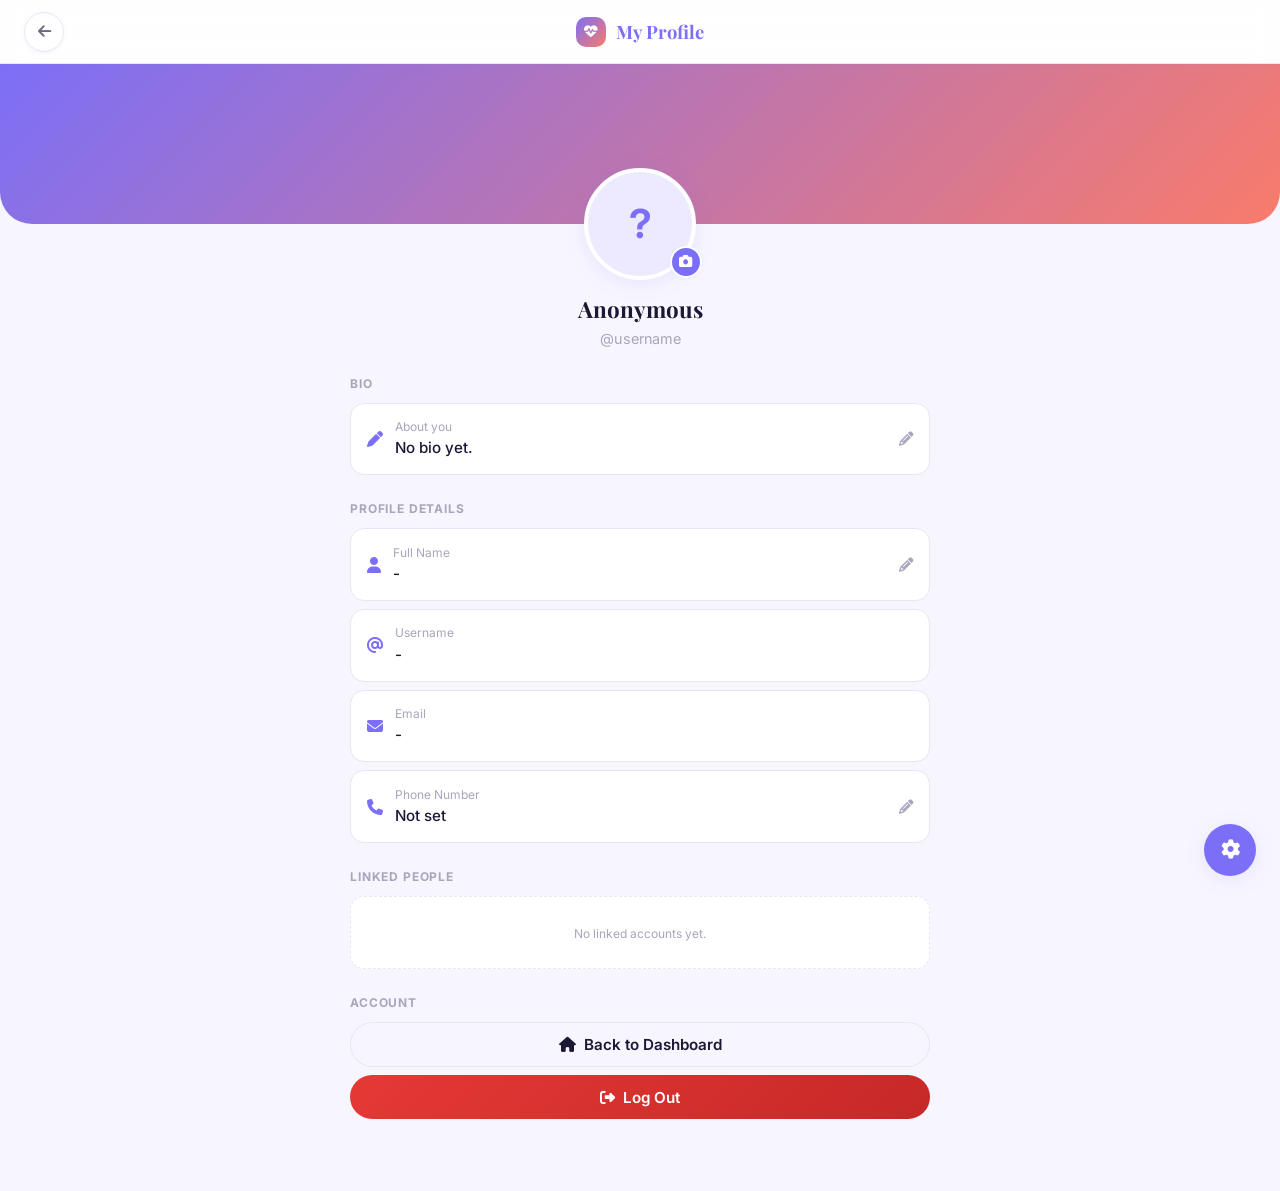
<file: profile.html>
<!DOCTYPE html>
<html lang="en">
<head>
  <meta charset="UTF-8" />
  <meta name="viewport" content="width=device-width, initial-scale=1.0" />
  <title>FeelShare — My Profile</title>
  <link rel="stylesheet" href="style.css" />
  <link rel="stylesheet" href="https://cdnjs.cloudflare.com/ajax/libs/font-awesome/6.5.0/css/all.min.css" />
</head>
<body>
  <div class="profile-page">

    <!-- Navbar -->
    <nav class="navbar">
      <button class="btn btn-icon" onclick="history.back()" title="Back to Dashboard">
        <i class="fa-solid fa-arrow-left"></i>
      </button>
      <div class="brand" style="font-size:1.15rem;">
        <div class="brand-icon" style="width:30px;height:30px;font-size:0.85rem;"><i class="fa-solid fa-heart-pulse"></i></div>
        My Profile
      </div>
      <div style="width:40px;"></div>
    </nav>

    <!-- Cover -->
    <div class="profile-cover"></div>

    <!-- Body -->
    <div class="profile-body">

      <!-- Avatar -->
      <div class="profile-avatar-wrap">
        <div class="profile-avatar" id="profileAvatarDisplay">
          <span id="profileInitial">?</span>
        </div>
        <label class="profile-edit-avatar" for="avatarUpload" title="Change photo">
          <i class="fa-solid fa-camera"></i>
        </label>
        <input type="file" id="avatarUpload" accept="image/*" style="display:none;" />
      </div>

      <div class="profile-name"><h2 id="displayName">Loading...</h2></div>
      <div class="profile-username" id="displayUsername">@username</div>

      <!-- Bio -->
      <div class="profile-section">
        <div class="profile-section-label">Bio</div>
        <div class="profile-field">
          <i class="fa-solid fa-pen field-icon"></i>
          <div class="field-content">
            <div class="field-label">About you</div>
            <div class="field-value" id="displayBio">No bio yet.</div>
          </div>
          <button class="field-edit" onclick="openEditModal('bio')"><i class="fa-solid fa-pencil"></i></button>
        </div>
      </div>

      <!-- Details -->
      <div class="profile-section">
        <div class="profile-section-label">Profile Details</div>
        <div class="profile-field">
          <i class="fa-solid fa-user field-icon"></i>
          <div class="field-content">
            <div class="field-label">Full Name</div>
            <div class="field-value" id="displayFullName">-</div>
          </div>
          <button class="field-edit" onclick="openEditModal('name')"><i class="fa-solid fa-pencil"></i></button>
        </div>
        <div class="profile-field">
          <i class="fa-solid fa-at field-icon"></i>
          <div class="field-content">
            <div class="field-label">Username</div>
            <div class="field-value" id="displayUsernameField">-</div>
          </div>
        </div>
        <div class="profile-field">
          <i class="fa-solid fa-envelope field-icon"></i>
          <div class="field-content">
            <div class="field-label">Email</div>
            <div class="field-value" id="displayEmail">-</div>
          </div>
        </div>
        <div class="profile-field">
          <i class="fa-solid fa-phone field-icon"></i>
          <div class="field-content">
            <div class="field-label">Phone Number</div>
            <div class="field-value" id="displayPhone">Not set</div>
          </div>
          <button class="field-edit" onclick="openEditModal('phone')"><i class="fa-solid fa-pencil"></i></button>
        </div>
      </div>

      <!-- Linked Accounts -->
      <div class="profile-section">
        <div class="profile-section-label">Linked People</div>
        <div id="profileLinkedList">
          <div class="empty-linked"><small>No linked accounts yet.</small></div>
        </div>
      </div>

      <!-- Danger Zone -->
      <div class="profile-section">
        <div class="profile-section-label">Account</div>
        <button class="btn btn-outline btn-full" onclick="window.location.href='dashboard.html'" style="margin-bottom:0.5rem;">
          <i class="fa-solid fa-house"></i> Back to Dashboard
        </button>
        <button class="btn btn-danger btn-full" id="logoutBtn">
          <i class="fa-solid fa-right-from-bracket"></i> Log Out
        </button>
      </div>

    </div>
  </div>

  <!-- Settings FAB -->
  <button class="profile-settings-btn" id="settingsBtn" title="Settings">
    <i class="fa-solid fa-gear"></i>
  </button>

  <!-- ==================== MODALS ==================== -->

  <!-- Edit Field Modal -->
  <div class="modal-overlay" id="editFieldModal">
    <div class="modal">
      <div class="modal-header">
        <span class="modal-title" id="editFieldTitle">Edit</span>
        <button class="modal-close" onclick="closeModal('editFieldModal')"><i class="fa-solid fa-xmark"></i></button>
      </div>
      <div id="editFieldContent"></div>
      <div class="modal-footer">
        <button class="btn btn-outline btn-sm" onclick="closeModal('editFieldModal')">Cancel</button>
        <button class="btn btn-primary btn-sm" id="saveFieldBtn">Save</button>
      </div>
    </div>
  </div>

  <!-- Settings Modal -->
  <div class="modal-overlay" id="settingsModal">
    <div class="modal">
      <div class="modal-header">
        <span class="modal-title">⚙️ Settings</span>
        <button class="modal-close" onclick="closeModal('settingsModal')"><i class="fa-solid fa-xmark"></i></button>
      </div>
      <p class="text-sm mb-2" style="color:var(--text-secondary);">Change your PIN. Ilagay muna ang iyong kasalukuyang PIN.</p>

      <div class="form-group">
        <label>Current PIN</label>
        <div class="pin-inputs" id="currentPinInputs">
          <input type="password" class="pin-input" maxlength="1" inputmode="numeric" data-curr-pin="0" />
          <input type="password" class="pin-input" maxlength="1" inputmode="numeric" data-curr-pin="1" />
          <input type="password" class="pin-input" maxlength="1" inputmode="numeric" data-curr-pin="2" />
          <input type="password" class="pin-input" maxlength="1" inputmode="numeric" data-curr-pin="3" />
        </div>
      </div>
      <div class="form-group">
        <label>New PIN</label>
        <div class="pin-inputs">
          <input type="password" class="pin-input" maxlength="1" inputmode="numeric" data-new-pin="0" />
          <input type="password" class="pin-input" maxlength="1" inputmode="numeric" data-new-pin="1" />
          <input type="password" class="pin-input" maxlength="1" inputmode="numeric" data-new-pin="2" />
          <input type="password" class="pin-input" maxlength="1" inputmode="numeric" data-new-pin="3" />
        </div>
      </div>
      <div class="form-group">
        <label>Confirm New PIN</label>
        <div class="pin-inputs">
          <input type="password" class="pin-input" maxlength="1" inputmode="numeric" data-new-pin-confirm="0" />
          <input type="password" class="pin-input" maxlength="1" inputmode="numeric" data-new-pin-confirm="1" />
          <input type="password" class="pin-input" maxlength="1" inputmode="numeric" data-new-pin-confirm="2" />
          <input type="password" class="pin-input" maxlength="1" inputmode="numeric" data-new-pin-confirm="3" />
        </div>
      </div>

      <div class="modal-footer">
        <button class="btn btn-outline btn-sm" onclick="closeModal('settingsModal')">Cancel</button>
        <button class="btn btn-primary btn-sm" id="changePinBtn">Change PIN</button>
      </div>
    </div>
  </div>

  <!-- Toast -->
  <div class="toast-container" id="toastContainer"></div>

  <script type="module" src="profile.js"></script>
  <script>
    function closeModal(id) { document.getElementById(id).classList.remove('active'); }
    function openModal(id)  { document.getElementById(id).classList.add('active'); }

    // Setup PIN inputs
    ['data-curr-pin','data-new-pin','data-new-pin-confirm'].forEach(attr => {
      const inputs = document.querySelectorAll(`[${attr}]`);
      inputs.forEach((input, i) => {
        input.addEventListener('input', () => {
          input.value = input.value.replace(/[^0-9]/g,'');
          if (input.value && i < inputs.length - 1) inputs[i+1].focus();
          input.classList.toggle('filled', !!input.value);
        });
        input.addEventListener('keydown', (e) => {
          if (e.key === 'Backspace' && !input.value && i > 0) inputs[i-1].focus();
        });
      });
    });

    document.getElementById('settingsBtn').addEventListener('click', () => openModal('settingsModal'));
  </script>
</body>
</html>
</file>
<file: style.css>
/* ============================================================
   FEELSHARE — Global Styles
   ============================================================ */

@import url('https://fonts.googleapis.com/css2?family=Inter:wght@300;400;500;600;700&family=Playfair+Display:wght@600;700&display=swap');

/* === VARIABLES === */
:root {
  --primary: #7C6FF7;
  --primary-dark: #5A52D5;
  --primary-light: #EDE9FF;
  --accent: #F97B6B;
  --accent-light: #FEF0EE;
  --success: #4CAF7D;
  --success-light: #E8F5EE;
  --warning: #F5A623;
  --danger: #E53935;
  --danger-light: #FFEBEE;

  --bg: #F7F6FF;
  --bg-card: #FFFFFF;
  --bg-dark: #1A1833;

  --text-primary: #1A1833;
  --text-secondary: #6B6880;
  --text-muted: #A8A5BC;
  --border: #E8E6F0;
  --border-focus: #7C6FF7;

  --shadow-sm: 0 1px 4px rgba(124,111,247,0.08);
  --shadow-md: 0 4px 20px rgba(124,111,247,0.13);
  --shadow-lg: 0 8px 40px rgba(124,111,247,0.18);
  --shadow-card: 0 2px 16px rgba(26,24,51,0.07);

  --radius-sm: 8px;
  --radius-md: 14px;
  --radius-lg: 22px;
  --radius-xl: 32px;
  --radius-full: 9999px;

  --font-display: 'Playfair Display', serif;
  --font-body: 'Inter', sans-serif;

  --transition: all 0.22s cubic-bezier(0.4,0,0.2,1);
}

/* === RESET === */
*, *::before, *::after { box-sizing: border-box; margin: 0; padding: 0; }

html { font-size: 16px; scroll-behavior: smooth; }

body {
  font-family: var(--font-body);
  background: var(--bg);
  color: var(--text-primary);
  min-height: 100vh;
  line-height: 1.6;
  -webkit-font-smoothing: antialiased;
}

/* === TYPOGRAPHY === */
h1, h2, h3 { font-family: var(--font-display); line-height: 1.2; }
h1 { font-size: 2rem; }
h2 { font-size: 1.5rem; }
h3 { font-size: 1.15rem; }
p { color: var(--text-secondary); }
a { color: var(--primary); text-decoration: none; transition: var(--transition); }
a:hover { color: var(--primary-dark); }

/* === LAYOUT === */
.container { max-width: 480px; margin: 0 auto; padding: 0 1.25rem; }
.container-lg { max-width: 900px; margin: 0 auto; padding: 0 1.25rem; }

/* === BRAND LOGO === */
.brand {
  display: flex;
  align-items: center;
  gap: 0.6rem;
  font-family: var(--font-display);
  font-size: 1.5rem;
  color: var(--primary);
  font-weight: 700;
}
.brand-icon {
  width: 38px; height: 38px;
  background: linear-gradient(135deg, var(--primary), var(--accent));
  border-radius: 10px;
  display: flex; align-items: center; justify-content: center;
  color: #fff;
  font-size: 1.1rem;
}

/* === CARDS === */
.card {
  background: var(--bg-card);
  border-radius: var(--radius-lg);
  box-shadow: var(--shadow-card);
  border: 1px solid var(--border);
  padding: 2rem;
}
.card-sm { padding: 1.25rem; border-radius: var(--radius-md); }

/* === FORM ELEMENTS === */
.form-group { margin-bottom: 1.1rem; }
.form-group label {
  display: block;
  font-size: 0.82rem;
  font-weight: 600;
  color: var(--text-primary);
  margin-bottom: 0.38rem;
  letter-spacing: 0.02em;
  text-transform: uppercase;
}
.form-control {
  width: 100%;
  padding: 0.75rem 1rem;
  border: 1.5px solid var(--border);
  border-radius: var(--radius-sm);
  font-family: var(--font-body);
  font-size: 0.95rem;
  color: var(--text-primary);
  background: #fff;
  transition: var(--transition);
  outline: none;
}
.form-control:focus {
  border-color: var(--border-focus);
  box-shadow: 0 0 0 3px rgba(124,111,247,0.13);
}
.form-control::placeholder { color: var(--text-muted); }
.form-control.error { border-color: var(--danger); }

.input-icon-wrap { position: relative; }
.input-icon-wrap .form-control { padding-left: 2.6rem; }
.input-icon-wrap .icon {
  position: absolute;
  left: 0.85rem;
  top: 50%; transform: translateY(-50%);
  color: var(--text-muted);
  font-size: 1rem;
  pointer-events: none;
}
.input-icon-wrap .toggle-pw {
  position: absolute;
  right: 0.85rem;
  top: 50%; transform: translateY(-50%);
  background: none; border: none; cursor: pointer;
  color: var(--text-muted);
  font-size: 1rem;
  transition: var(--transition);
}
.input-icon-wrap .toggle-pw:hover { color: var(--primary); }

/* PIN Input */
.pin-inputs { display: flex; gap: 0.6rem; justify-content: center; margin: 0.5rem 0 1.2rem; }
.pin-input {
  width: 52px; height: 60px;
  text-align: center;
  font-size: 1.4rem;
  font-weight: 700;
  border: 1.5px solid var(--border);
  border-radius: var(--radius-sm);
  outline: none;
  transition: var(--transition);
  background: #fff;
  color: var(--primary);
  letter-spacing: 0.1em;
}
.pin-input:focus {
  border-color: var(--primary);
  box-shadow: 0 0 0 3px rgba(124,111,247,0.13);
}
.pin-input.filled { border-color: var(--primary); background: var(--primary-light); }

/* === BUTTONS === */
.btn {
  display: inline-flex;
  align-items: center;
  justify-content: center;
  gap: 0.5rem;
  padding: 0.78rem 1.5rem;
  border-radius: var(--radius-full);
  font-family: var(--font-body);
  font-size: 0.95rem;
  font-weight: 600;
  border: none;
  cursor: pointer;
  transition: var(--transition);
  text-decoration: none;
  user-select: none;
}
.btn:active { transform: scale(0.97); }

.btn-primary {
  background: linear-gradient(135deg, var(--primary), var(--primary-dark));
  color: #fff;
  box-shadow: 0 4px 14px rgba(124,111,247,0.35);
}
.btn-primary:hover { box-shadow: 0 6px 22px rgba(124,111,247,0.45); transform: translateY(-1px); }

.btn-outline {
  background: transparent;
  border: 1.5px solid var(--border);
  color: var(--text-primary);
}
.btn-outline:hover { border-color: var(--primary); color: var(--primary); background: var(--primary-light); }

.btn-google {
  background: #fff;
  border: 1.5px solid var(--border);
  color: var(--text-primary);
  box-shadow: var(--shadow-sm);
}
.btn-google:hover { box-shadow: var(--shadow-md); border-color: #CBD5E1; }
.btn-google img { width: 20px; height: 20px; }

.btn-danger {
  background: linear-gradient(135deg, #E53935, #C62828);
  color: #fff;
}
.btn-danger:hover { box-shadow: 0 4px 14px rgba(229,57,53,0.35); transform: translateY(-1px); }

.btn-accent {
  background: linear-gradient(135deg, var(--accent), #E8614D);
  color: #fff;
  box-shadow: 0 4px 14px rgba(249,123,107,0.3);
}
.btn-accent:hover { box-shadow: 0 6px 22px rgba(249,123,107,0.4); transform: translateY(-1px); }

.btn-full { width: 100%; }
.btn-sm { padding: 0.5rem 1rem; font-size: 0.85rem; }
.btn-icon {
  width: 40px; height: 40px;
  padding: 0;
  border-radius: var(--radius-full);
  background: var(--bg-card);
  border: 1.5px solid var(--border);
  color: var(--text-secondary);
  box-shadow: var(--shadow-sm);
}
.btn-icon:hover { border-color: var(--primary); color: var(--primary); background: var(--primary-light); }
.btn-icon.active { background: var(--primary); border-color: var(--primary); color: #fff; }

/* === DIVIDER === */
.divider {
  display: flex; align-items: center;
  gap: 0.75rem;
  margin: 1.25rem 0;
  color: var(--text-muted);
  font-size: 0.82rem;
}
.divider::before, .divider::after {
  content: '';
  flex: 1;
  height: 1px;
  background: var(--border);
}

/* === ALERTS / TOAST === */
.toast-container {
  position: fixed;
  top: 1.25rem; right: 1.25rem;
  z-index: 9999;
  display: flex; flex-direction: column; gap: 0.6rem;
}
.toast {
  background: var(--bg-card);
  border-radius: var(--radius-md);
  box-shadow: var(--shadow-lg);
  padding: 1rem 1.25rem;
  display: flex; align-items: center; gap: 0.75rem;
  min-width: 280px; max-width: 360px;
  border-left: 4px solid var(--primary);
  animation: slideIn 0.3s ease;
  font-size: 0.9rem;
}
.toast.success { border-left-color: var(--success); }
.toast.error { border-left-color: var(--danger); }
.toast.warning { border-left-color: var(--warning); }
.toast-icon { font-size: 1.1rem; flex-shrink: 0; }
.toast-msg { color: var(--text-primary); font-weight: 500; flex: 1; }
.toast-close { background: none; border: none; cursor: pointer; color: var(--text-muted); font-size: 1rem; }
@keyframes slideIn { from { opacity:0; transform: translateX(30px); } to { opacity:1; transform: translateX(0); } }

/* === MODAL === */
.modal-overlay {
  position: fixed; inset: 0;
  background: rgba(26,24,51,0.55);
  backdrop-filter: blur(4px);
  display: flex; align-items: center; justify-content: center;
  z-index: 1000;
  opacity: 0; pointer-events: none;
  transition: var(--transition);
}
.modal-overlay.active { opacity: 1; pointer-events: all; }
.modal {
  background: var(--bg-card);
  border-radius: var(--radius-lg);
  padding: 2rem;
  max-width: 420px; width: 90%;
  box-shadow: var(--shadow-lg);
  transform: scale(0.93);
  transition: var(--transition);
}
.modal-overlay.active .modal { transform: scale(1); }
.modal-header { display: flex; justify-content: space-between; align-items: center; margin-bottom: 1.25rem; }
.modal-title { font-size: 1.15rem; font-weight: 700; }
.modal-close { background: none; border: none; cursor: pointer; color: var(--text-muted); font-size: 1.2rem; }
.modal-close:hover { color: var(--text-primary); }
.modal-footer { display: flex; gap: 0.75rem; margin-top: 1.5rem; justify-content: flex-end; }

/* === BADGE === */
.badge {
  display: inline-flex; align-items: center; justify-content: center;
  background: var(--accent);
  color: #fff;
  font-size: 0.68rem;
  font-weight: 700;
  border-radius: var(--radius-full);
  min-width: 18px; height: 18px;
  padding: 0 5px;
  line-height: 1;
}

/* === AUTH PAGES LAYOUT === */
.auth-page {
  min-height: 100vh;
  display: flex;
  align-items: center;
  justify-content: center;
  background: linear-gradient(135deg, #EDE9FF 0%, #F7F6FF 50%, #FEF0EE 100%);
  padding: 2rem 1rem;
}
.auth-blob {
  position: fixed;
  border-radius: var(--radius-full);
  filter: blur(60px);
  opacity: 0.35;
  pointer-events: none;
  z-index: 0;
}
.blob-1 { width: 350px; height: 350px; background: var(--primary); top: -80px; left: -80px; }
.blob-2 { width: 250px; height: 250px; background: var(--accent); bottom: -60px; right: -60px; }
.auth-card {
  position: relative; z-index: 1;
  width: 100%; max-width: 440px;
  background: rgba(255,255,255,0.92);
  backdrop-filter: blur(12px);
  border-radius: var(--radius-xl);
  box-shadow: var(--shadow-lg);
  border: 1px solid rgba(255,255,255,0.7);
  padding: 2.25rem;
}
.auth-header { text-align: center; margin-bottom: 1.75rem; }
.auth-header .brand { justify-content: center; margin-bottom: 1.25rem; }
.auth-header h1 { font-size: 1.6rem; color: var(--text-primary); margin-bottom: 0.35rem; }
.auth-header p { font-size: 0.9rem; color: var(--text-secondary); }

/* === DASHBOARD LAYOUT === */
.dashboard-layout {
  min-height: 100vh;
  background: var(--bg);
}

/* Top Navbar */
.navbar {
  background: rgba(255,255,255,0.9);
  backdrop-filter: blur(12px);
  border-bottom: 1px solid var(--border);
  padding: 0 1.5rem;
  height: 64px;
  display: flex;
  align-items: center;
  justify-content: space-between;
  position: sticky; top: 0; z-index: 100;
  box-shadow: var(--shadow-sm);
}
.navbar-right { display: flex; align-items: center; gap: 0.75rem; }
.notif-btn {
  position: relative;
  width: 40px; height: 40px;
  background: var(--bg);
  border: 1.5px solid var(--border);
  border-radius: var(--radius-full);
  display: flex; align-items: center; justify-content: center;
  cursor: pointer;
  color: var(--text-secondary);
  font-size: 1.05rem;
  transition: var(--transition);
}
.notif-btn:hover { border-color: var(--primary); color: var(--primary); }
.notif-btn .badge { position: absolute; top: -4px; right: -4px; }

.avatar-btn {
  width: 40px; height: 40px;
  border-radius: var(--radius-full);
  border: 2.5px solid var(--primary);
  overflow: hidden;
  cursor: pointer;
  transition: var(--transition);
  background: var(--primary-light);
  display: flex; align-items: center; justify-content: center;
  color: var(--primary);
  font-weight: 700;
  font-size: 1rem;
}
.avatar-btn img { width: 100%; height: 100%; object-fit: cover; }
.avatar-btn:hover { box-shadow: 0 0 0 3px rgba(124,111,247,0.3); }

/* Dashboard Content */
.dashboard-content {
  padding: 2rem 1.5rem;
  max-width: 860px;
  margin: 0 auto;
}
.dashboard-greeting { margin-bottom: 2rem; }
.dashboard-greeting h2 { font-size: 1.7rem; color: var(--text-primary); }
.dashboard-greeting p { color: var(--text-secondary); font-size: 0.95rem; margin-top: 0.2rem; }

/* Quick Actions */
.quick-actions {
  display: grid;
  grid-template-columns: repeat(auto-fit, minmax(140px, 1fr));
  gap: 1rem;
  margin-bottom: 2rem;
}
.action-card {
  background: var(--bg-card);
  border-radius: var(--radius-md);
  border: 1.5px solid var(--border);
  padding: 1.25rem;
  text-align: center;
  cursor: pointer;
  transition: var(--transition);
  box-shadow: var(--shadow-sm);
}
.action-card:hover { border-color: var(--primary); box-shadow: var(--shadow-md); transform: translateY(-2px); }
.action-card .action-icon {
  width: 52px; height: 52px;
  border-radius: var(--radius-md);
  display: flex; align-items: center; justify-content: center;
  font-size: 1.4rem;
  margin: 0 auto 0.75rem;
}
.action-card .action-label { font-size: 0.85rem; font-weight: 600; color: var(--text-primary); }
.action-card .action-sub { font-size: 0.75rem; color: var(--text-muted); margin-top: 0.2rem; }

/* Emotion Grid */
.section-title {
  font-size: 1.05rem;
  font-weight: 700;
  color: var(--text-primary);
  margin-bottom: 1rem;
  display: flex; align-items: center; gap: 0.5rem;
}
.emotion-grid {
  display: grid;
  grid-template-columns: repeat(auto-fill, minmax(130px, 1fr));
  gap: 0.85rem;
  margin-bottom: 2rem;
}
.emotion-btn {
  background: var(--bg-card);
  border: 1.5px solid var(--border);
  border-radius: var(--radius-md);
  padding: 1.1rem 0.75rem;
  text-align: center;
  cursor: pointer;
  transition: var(--transition);
  box-shadow: var(--shadow-sm);
  display: flex; flex-direction: column; align-items: center; gap: 0.5rem;
}
.emotion-btn:hover { transform: translateY(-3px); box-shadow: var(--shadow-md); }
.emotion-btn .em-icon { font-size: 1.75rem; }
.emotion-btn .em-label { font-size: 0.82rem; font-weight: 600; color: var(--text-primary); }

/* Emotion color themes */
.em-happiness { border-top: 3px solid #F5A623; }
.em-happiness:hover { border-color: #F5A623; background: #FFFBF0; }
.em-sadness { border-top: 3px solid #5B8DEF; }
.em-sadness:hover { border-color: #5B8DEF; background: #EEF4FF; }
.em-anger { border-top: 3px solid #E53935; }
.em-anger:hover { border-color: #E53935; background: #FFEBEE; }
.em-fear { border-top: 3px solid #7B61FF; }
.em-fear:hover { border-color: #7B61FF; background: #F3F1FF; }
.em-surprise { border-top: 3px solid #00BCD4; }
.em-surprise:hover { border-color: #00BCD4; background: #E0F7FA; }
.em-disgust { border-top: 3px solid #66BB6A; }
.em-disgust:hover { border-color: #66BB6A; background: #F1F8E9; }
.em-trust { border-top: 3px solid #FF7043; }
.em-trust:hover { border-color: #FF7043; background: #FBE9E7; }
.em-anticipation { border-top: 3px solid #AB47BC; }
.em-anticipation:hover { border-color: #AB47BC; background: #F8E8FF; }
.em-secret { border-top: 3px solid #455A64; background: #F7F9FA; }
.em-secret:hover { border-color: #37474F; background: #ECEFF1; }

/* Linked accounts section */
.linked-section { margin-bottom: 2rem; }
.linked-accounts { display: flex; flex-wrap: wrap; gap: 0.75rem; }
.linked-chip {
  display: flex; align-items: center; gap: 0.6rem;
  background: var(--bg-card);
  border: 1.5px solid var(--border);
  border-radius: var(--radius-full);
  padding: 0.4rem 1rem 0.4rem 0.5rem;
  font-size: 0.85rem;
  font-weight: 500;
  color: var(--text-primary);
  box-shadow: var(--shadow-sm);
}
.linked-chip .chip-avatar {
  width: 28px; height: 28px;
  border-radius: var(--radius-full);
  background: var(--primary-light);
  color: var(--primary);
  display: flex; align-items: center; justify-content: center;
  font-weight: 700; font-size: 0.8rem;
  overflow: hidden;
}
.linked-chip .chip-avatar img { width: 100%; height: 100%; object-fit: cover; }
.empty-linked {
  padding: 1.5rem;
  background: var(--bg-card);
  border: 1.5px dashed var(--border);
  border-radius: var(--radius-md);
  text-align: center;
  color: var(--text-muted);
  font-size: 0.9rem;
}

/* Notification Panel */
.notif-panel {
  position: fixed;
  top: 70px; right: 1.25rem;
  width: 340px;
  background: var(--bg-card);
  border-radius: var(--radius-lg);
  box-shadow: var(--shadow-lg);
  border: 1px solid var(--border);
  z-index: 200;
  transform: translateY(-10px) scale(0.96);
  opacity: 0; pointer-events: none;
  transition: var(--transition);
  max-height: 480px; overflow: hidden;
  display: flex; flex-direction: column;
}
.notif-panel.open { transform: translateY(0) scale(1); opacity: 1; pointer-events: all; }
.notif-panel-header {
  padding: 1rem 1.25rem;
  border-bottom: 1px solid var(--border);
  display: flex; justify-content: space-between; align-items: center;
  font-weight: 700; font-size: 0.95rem;
}
.notif-list { overflow-y: auto; flex: 1; }
.notif-item {
  padding: 1rem 1.25rem;
  border-bottom: 1px solid var(--border);
  display: flex; align-items: flex-start; gap: 0.75rem;
  transition: var(--transition);
  cursor: pointer;
}
.notif-item:hover { background: var(--bg); }
.notif-item.unread { background: var(--primary-light); }
.notif-dot { width: 8px; height: 8px; border-radius: 50%; background: var(--primary); flex-shrink: 0; margin-top: 5px; }
.notif-item-icon { font-size: 1.3rem; flex-shrink: 0; }
.notif-item-body .notif-item-title { font-size: 0.88rem; font-weight: 600; margin-bottom: 0.15rem; }
.notif-item-body .notif-item-sub { font-size: 0.78rem; color: var(--text-muted); }
.notif-empty { padding: 2.5rem; text-align: center; color: var(--text-muted); font-size: 0.9rem; }
.notif-actions { padding: 0.75rem 1.25rem; display: flex; gap: 0.5rem; border-top: 1px solid var(--border); }

/* === PROFILE PAGE === */
.profile-page { min-height: 100vh; background: var(--bg); }
.profile-cover {
  height: 160px;
  background: linear-gradient(135deg, var(--primary), var(--accent));
  border-radius: 0 0 var(--radius-xl) var(--radius-xl);
  position: relative;
}
.profile-body { max-width: 620px; margin: 0 auto; padding: 0 1.25rem 3rem; }
.profile-avatar-wrap {
  display: flex; justify-content: center;
  margin-top: -56px;
  margin-bottom: 1rem;
  position: relative;
}
.profile-avatar {
  width: 112px; height: 112px;
  border-radius: var(--radius-full);
  border: 4px solid #fff;
  object-fit: cover;
  background: var(--primary-light);
  box-shadow: var(--shadow-md);
  display: flex; align-items: center; justify-content: center;
  font-size: 2.5rem;
  color: var(--primary);
  font-weight: 700;
  overflow: hidden;
}
.profile-avatar img { width: 100%; height: 100%; object-fit: cover; }
.profile-edit-avatar {
  position: absolute;
  bottom: 2px; right: calc(50% - 62px);
  width: 32px; height: 32px;
  background: var(--primary);
  border: 2px solid #fff;
  border-radius: var(--radius-full);
  cursor: pointer;
  display: flex; align-items: center; justify-content: center;
  color: #fff; font-size: 0.85rem;
  transition: var(--transition);
  box-shadow: var(--shadow-sm);
}
.profile-edit-avatar:hover { background: var(--primary-dark); }
.profile-name { text-align: center; margin-bottom: 0.25rem; }
.profile-name h2 { font-size: 1.4rem; }
.profile-username { text-align: center; color: var(--text-muted); font-size: 0.9rem; margin-bottom: 1.5rem; }
.profile-section { margin-bottom: 1.5rem; }
.profile-section-label {
  font-size: 0.75rem;
  font-weight: 700;
  text-transform: uppercase;
  letter-spacing: 0.07em;
  color: var(--text-muted);
  margin-bottom: 0.6rem;
}
.profile-field {
  background: var(--bg-card);
  border: 1.5px solid var(--border);
  border-radius: var(--radius-md);
  padding: 0.85rem 1rem;
  display: flex; align-items: center; gap: 0.75rem;
  margin-bottom: 0.5rem;
}
.profile-field .field-icon { color: var(--primary); font-size: 1rem; flex-shrink: 0; }
.profile-field .field-content { flex: 1; }
.profile-field .field-label { font-size: 0.75rem; color: var(--text-muted); }
.profile-field .field-value { font-size: 0.95rem; color: var(--text-primary); font-weight: 500; }
.profile-field .field-edit { background: none; border: none; cursor: pointer; color: var(--text-muted); font-size: 0.9rem; transition: var(--transition); }
.profile-field .field-edit:hover { color: var(--primary); }

/* Settings button on profile */
.profile-settings-btn {
  position: fixed;
  bottom: 1.5rem; right: 1.5rem;
  width: 52px; height: 52px;
  border-radius: var(--radius-full);
  background: var(--primary);
  color: #fff;
  border: none; cursor: pointer;
  font-size: 1.2rem;
  box-shadow: var(--shadow-md);
  display: flex; align-items: center; justify-content: center;
  transition: var(--transition);
  z-index: 50;
}
.profile-settings-btn:hover { background: var(--primary-dark); box-shadow: var(--shadow-lg); transform: rotate(30deg); }

/* Textarea for emotion message */
.emotion-textarea {
  width: 100%;
  min-height: 120px;
  padding: 0.85rem 1rem;
  border: 1.5px solid var(--border);
  border-radius: var(--radius-md);
  font-family: var(--font-body);
  font-size: 0.95rem;
  color: var(--text-primary);
  resize: vertical;
  outline: none;
  transition: var(--transition);
  background: #fff;
  line-height: 1.6;
}
.emotion-textarea:focus { border-color: var(--primary); box-shadow: 0 0 0 3px rgba(124,111,247,0.13); }
.emotion-textarea::placeholder { color: var(--text-muted); }

/* Emotion header in modal */
.emotion-modal-header {
  display: flex; align-items: center; gap: 0.75rem;
  padding: 1rem;
  border-radius: var(--radius-md);
  margin-bottom: 1.1rem;
}

/* Secret emotion special style */
.secret-modal-header {
  background: linear-gradient(135deg, #455A64, #263238);
  color: #fff;
  border-radius: var(--radius-md);
  padding: 1rem 1.25rem;
  margin-bottom: 1.25rem;
}
.secret-modal-header .secret-title { font-size: 1.05rem; font-weight: 700; color: #fff; }
.secret-modal-header .secret-sub { font-size: 0.82rem; color: rgba(255,255,255,0.7); margin-top: 0.25rem; }
.secret-options { display: grid; grid-template-columns: 1fr 1fr; gap: 0.6rem; margin-bottom: 1rem; }
.secret-option {
  padding: 0.75rem;
  border: 1.5px solid var(--border);
  border-radius: var(--radius-md);
  cursor: pointer;
  font-size: 0.82rem;
  font-weight: 600;
  text-align: center;
  transition: var(--transition);
  color: var(--text-secondary);
  background: #fff;
}
.secret-option:hover, .secret-option.selected { border-color: var(--primary); color: var(--primary); background: var(--primary-light); }

/* Resource note */
.resource-note {
  background: var(--success-light);
  border-left: 3px solid var(--success);
  border-radius: var(--radius-sm);
  padding: 0.75rem 1rem;
  font-size: 0.82rem;
  color: #2D7D5A;
  margin-top: 0.75rem;
}
.resource-note strong { display: block; margin-bottom: 0.2rem; }

/* Sent messages feed */
.feed-section { margin-bottom: 2rem; }
.feed-item {
  background: var(--bg-card);
  border: 1.5px solid var(--border);
  border-radius: var(--radius-md);
  padding: 1rem 1.25rem;
  margin-bottom: 0.75rem;
  display: flex; align-items: flex-start; gap: 0.85rem;
  box-shadow: var(--shadow-sm);
  transition: var(--transition);
}
.feed-item:hover { box-shadow: var(--shadow-md); }
.feed-emotion-dot {
  width: 10px; height: 10px;
  border-radius: 50%;
  margin-top: 6px;
  flex-shrink: 0;
}
.feed-item-body { flex: 1; }
.feed-item-top { display: flex; justify-content: space-between; align-items: baseline; margin-bottom: 0.3rem; }
.feed-item-emotion { font-size: 0.82rem; font-weight: 700; }
.feed-item-time { font-size: 0.75rem; color: var(--text-muted); }
.feed-item-msg { font-size: 0.9rem; color: var(--text-secondary); line-height: 1.5; }
.feed-item-footer { font-size: 0.75rem; color: var(--text-muted); margin-top: 0.4rem; }

/* === UTILITIES === */
.text-center { text-align: center; }
.text-muted { color: var(--text-muted); }
.text-sm { font-size: 0.85rem; }
.mt-1 { margin-top: 0.5rem; }
.mt-2 { margin-top: 1rem; }
.mt-3 { margin-top: 1.5rem; }
.mb-1 { margin-bottom: 0.5rem; }
.mb-2 { margin-bottom: 1rem; }
.mb-3 { margin-bottom: 1.5rem; }
.gap-1 { gap: 0.5rem; }
.flex { display: flex; }
.flex-center { display: flex; align-items: center; justify-content: center; }
.justify-between { justify-content: space-between; }
.align-center { align-items: center; }
.d-none { display: none !important; }

/* === LOADING SPINNER === */
.spinner {
  width: 22px; height: 22px;
  border: 3px solid rgba(255,255,255,0.35);
  border-top-color: #fff;
  border-radius: 50%;
  animation: spin 0.7s linear infinite;
  display: inline-block;
}
@keyframes spin { to { transform: rotate(360deg); } }

/* === RESPONSIVE === */
@media (max-width: 600px) {
  .auth-card { padding: 1.75rem 1.25rem; }
  .dashboard-content { padding: 1.25rem 1rem; }
  .emotion-grid { grid-template-columns: repeat(2, 1fr); }
  .quick-actions { grid-template-columns: repeat(2, 1fr); }
  .notif-panel { width: calc(100vw - 2rem); right: 1rem; }
  .modal { padding: 1.5rem; }
}
</file>
